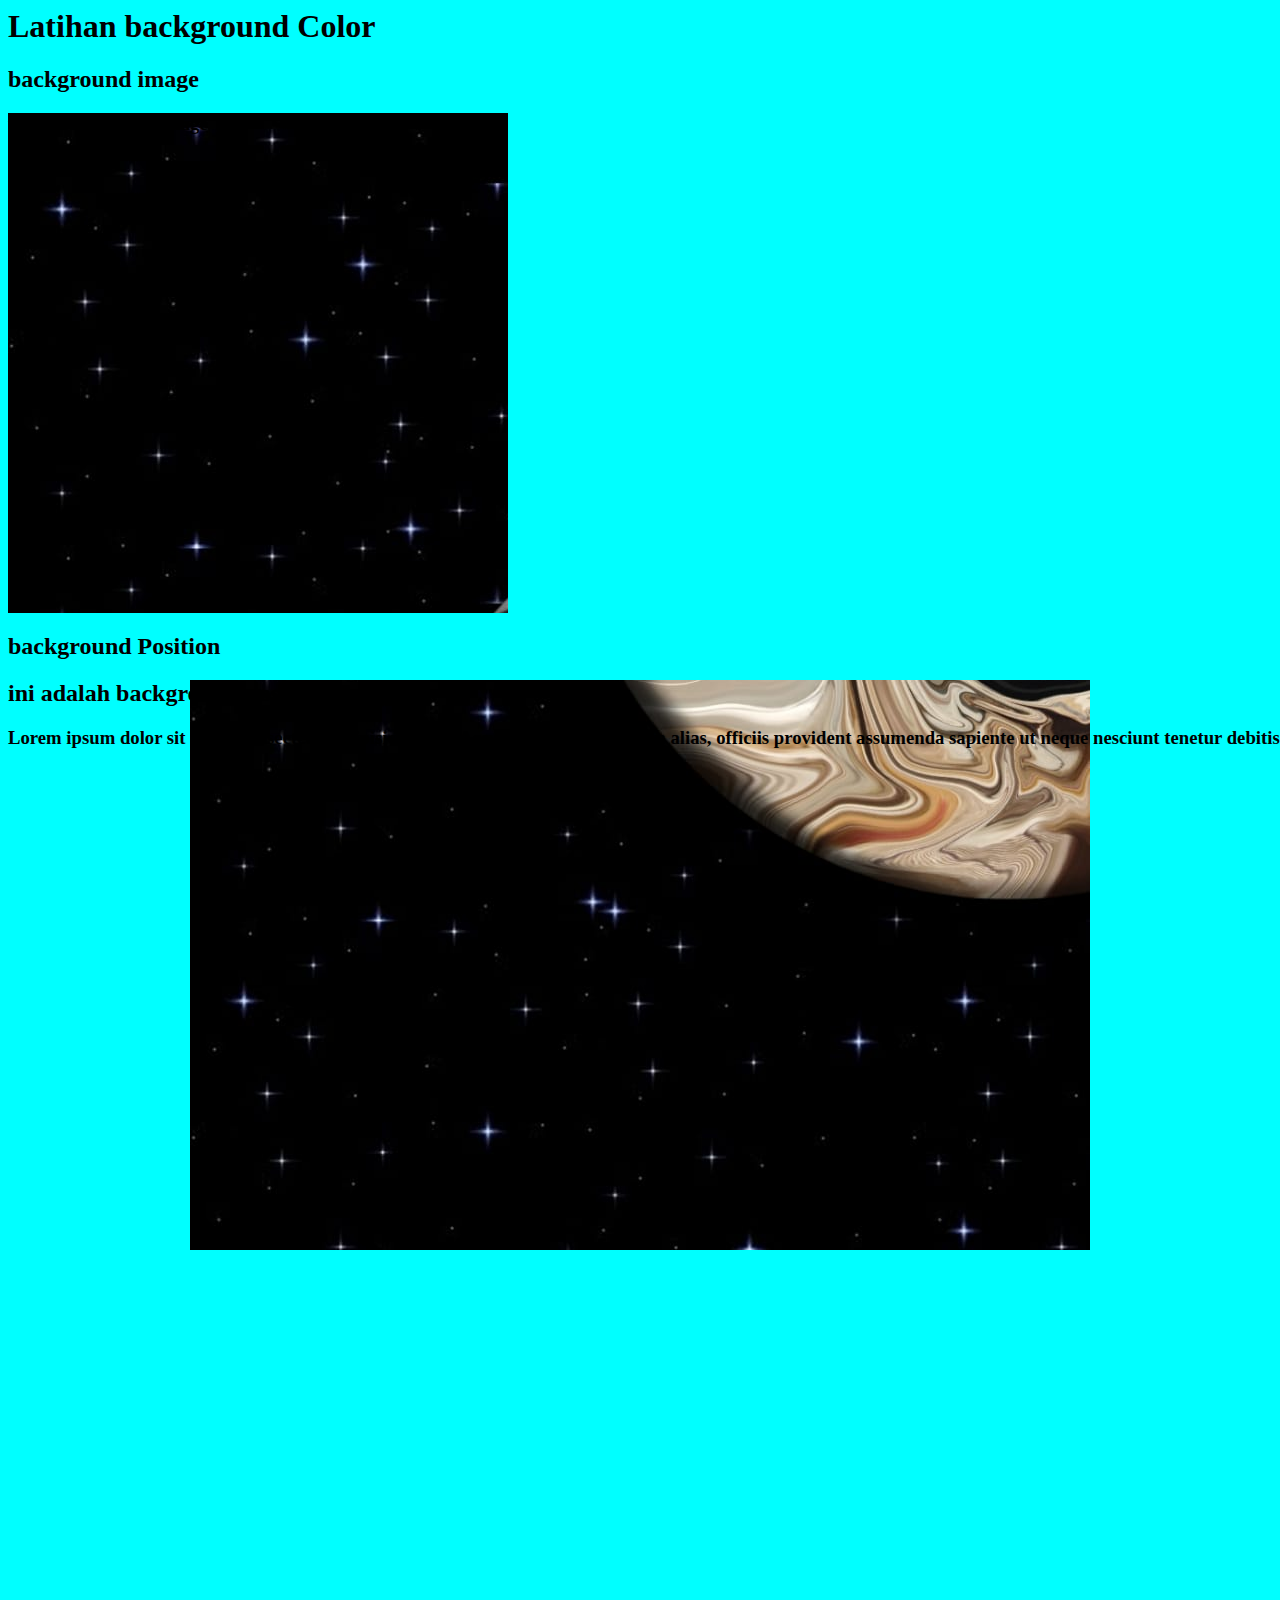
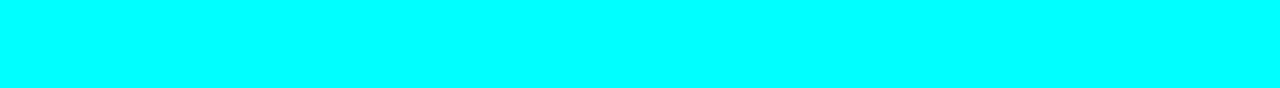
<file: background-style/index.html>
<html>
    <head>
        <title>background styling</title>
        <link rel="stylesheet" href="style.css">
    </head>
    <body>
        <h1>Latihan background Color</h1>
        <h2>background image</h2>
        <div class="back-img">
            <h3>this is background image</h3>
        </div>
        <h2>background Position</h2>
        <div class="posisi">
            <h2>ini adalah background position</h2>
            <h3>Lorem ipsum dolor sit amet, consectetur adipisicing elit. Accusamus et, voluptas in alias, officiis provident assumenda sapiente ut neque nesciunt tenetur debitis! Incidunt modi nihil maxime odio illo exercitationem tempore.</h3>
        </div>
    </body>
</html>
</file>
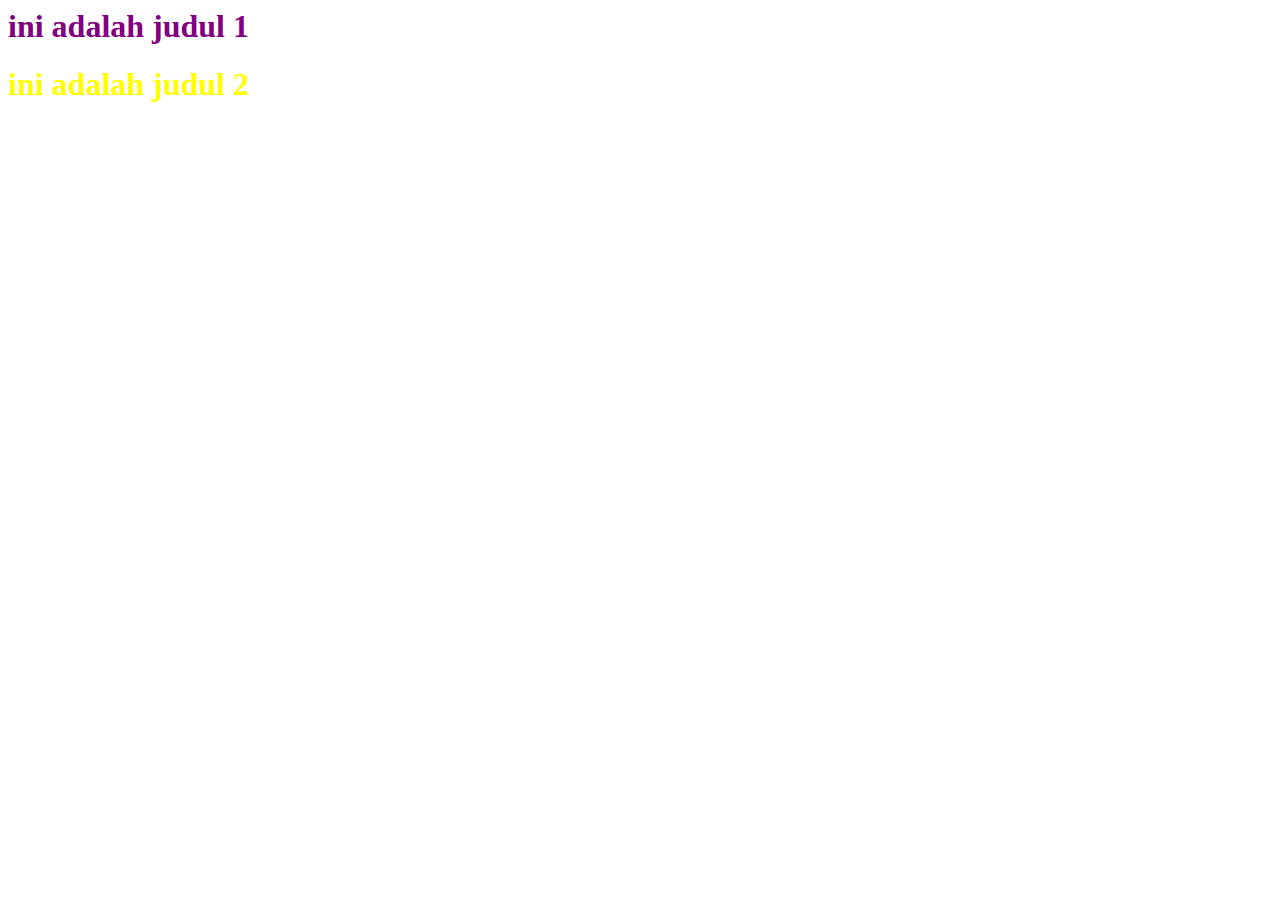
<file: selector/index.html>
<html>
    <head>
        <title>Selector</title>
        <link rel="stylesheet" href="style.css">
    </head>
    <body>
        <div class="wrap">
            <div class="content1">
                <div class="heading">
                    <h1>ini adalah judul 1</h1>
                </div>

            </div>
            <div class="content2">
                <div class="heading">
                    <h1>ini adalah judul 2</h1>
                </div>
            </div>

        </div>
    </body>
</html>
</file>
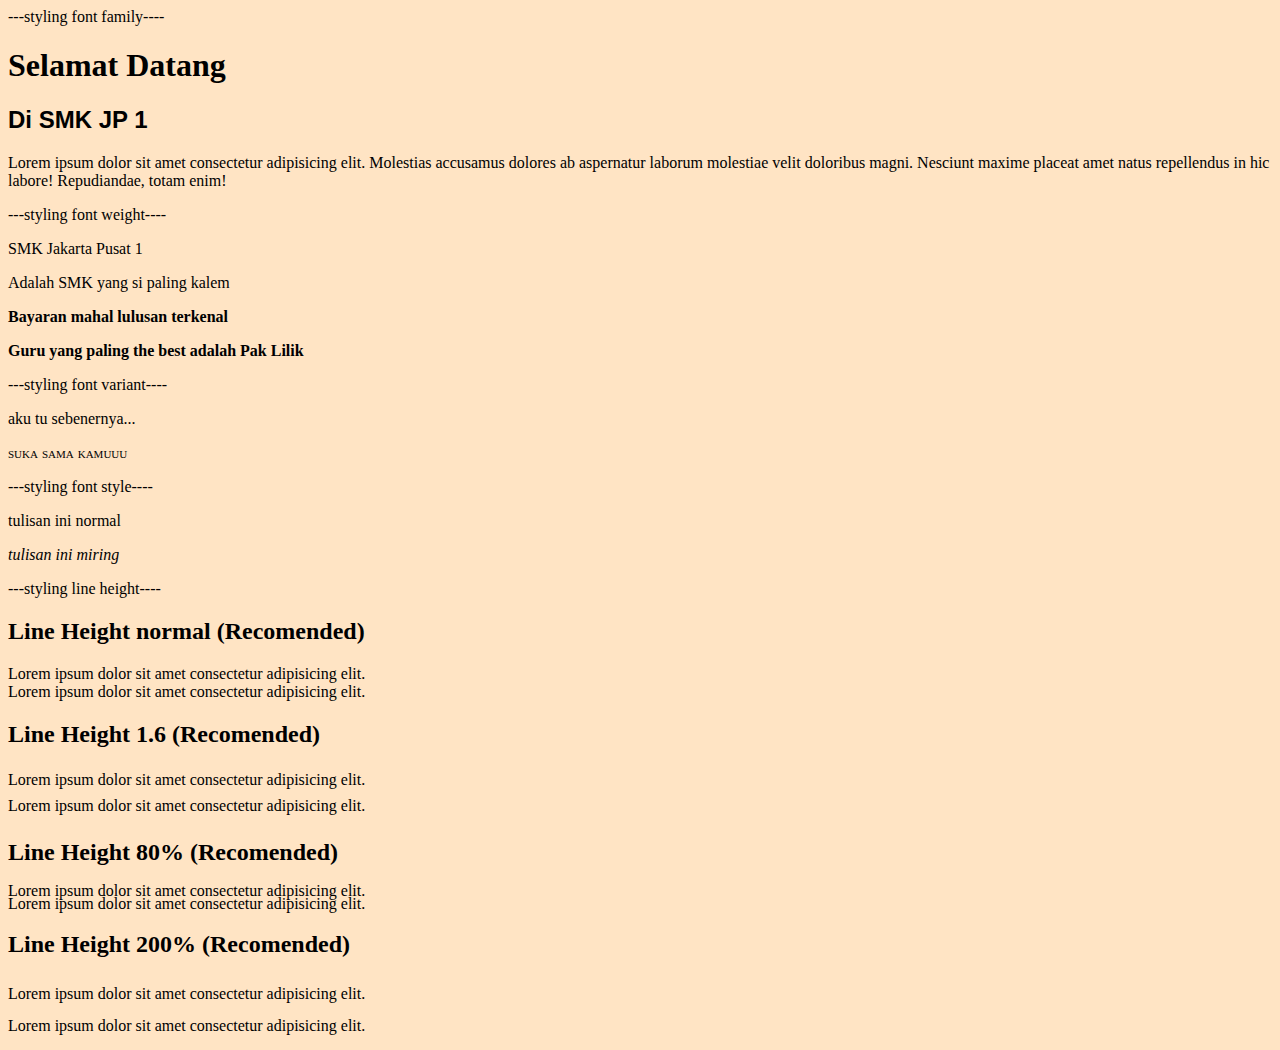
<file: Styling/index.html>
<html>
    <head>
        <title>Latihan Styling Font</title>
        <!-- link to css -->
        <link rel="stylesheet" href="style.css">
    </head>
    <body>
        <!-- Latihan Membuat Font Family -->
        <p>---styling font family----</p>
        <h1 class="judul">Selamat Datang</h1>
        <h2 class="sub-judul">Di SMK JP 1</h2>
        <p class="konten">Lorem ipsum dolor sit amet consectetur adipisicing elit. Molestias accusamus dolores ab aspernatur laborum molestiae velit doloribus magni. Nesciunt maxime placeat amet natus repellendus in hic labore! Repudiandae, totam enim!</p>

        <!-- latihan membuat font weight -->
        <p>---styling font weight----</p>
        <p id="p1">SMK Jakarta Pusat 1</p>
        <p id="p2">Adalah SMK yang si paling kalem</p>
        <p id="p3">Bayaran mahal lulusan terkenal</p>
        <p id="p4">Guru yang paling the best adalah Pak Lilik</p>

        <!-- latihan membuat font variant -->
        <p>---styling font variant----</p>
        <p class="v1">aku tu sebenernya...</p>
        <p class="v2">suka sama kamuuu</p>

        <!-- latihan membuat font style -->
        <p>---styling font style----</p>
        <p class="f1">tulisan ini normal</p>
        <p class="f2">tulisan ini miring</p>

        <!-- latihan membuat line height -->
        <p>---styling line height----</p>
        <h2>Line Height normal (Recomended)</h2>
        <div class="lorem-1">
            Lorem ipsum dolor sit amet consectetur adipisicing elit.
            <br>
            Lorem ipsum dolor sit amet consectetur adipisicing elit.
        </div>
        
        <h2>Line Height 1.6 (Recomended)</h2>
        <div class="lorem-2">
            Lorem ipsum dolor sit amet consectetur adipisicing elit.
            <br>
            Lorem ipsum dolor sit amet consectetur adipisicing elit.
        </div>

        <h2>Line Height 80% (Recomended)</h2>
        <div class="lorem-3">
            Lorem ipsum dolor sit amet consectetur adipisicing elit.
            <br>
            Lorem ipsum dolor sit amet consectetur adipisicing elit.
        </div>

        <h2>Line Height 200% (Recomended)</h2>
        <div class="lorem-4">
            Lorem ipsum dolor sit amet consectetur adipisicing elit.
            <br>
            Lorem ipsum dolor sit amet consectetur adipisicing elit.
        </div>

    </body>
</html>
</file>
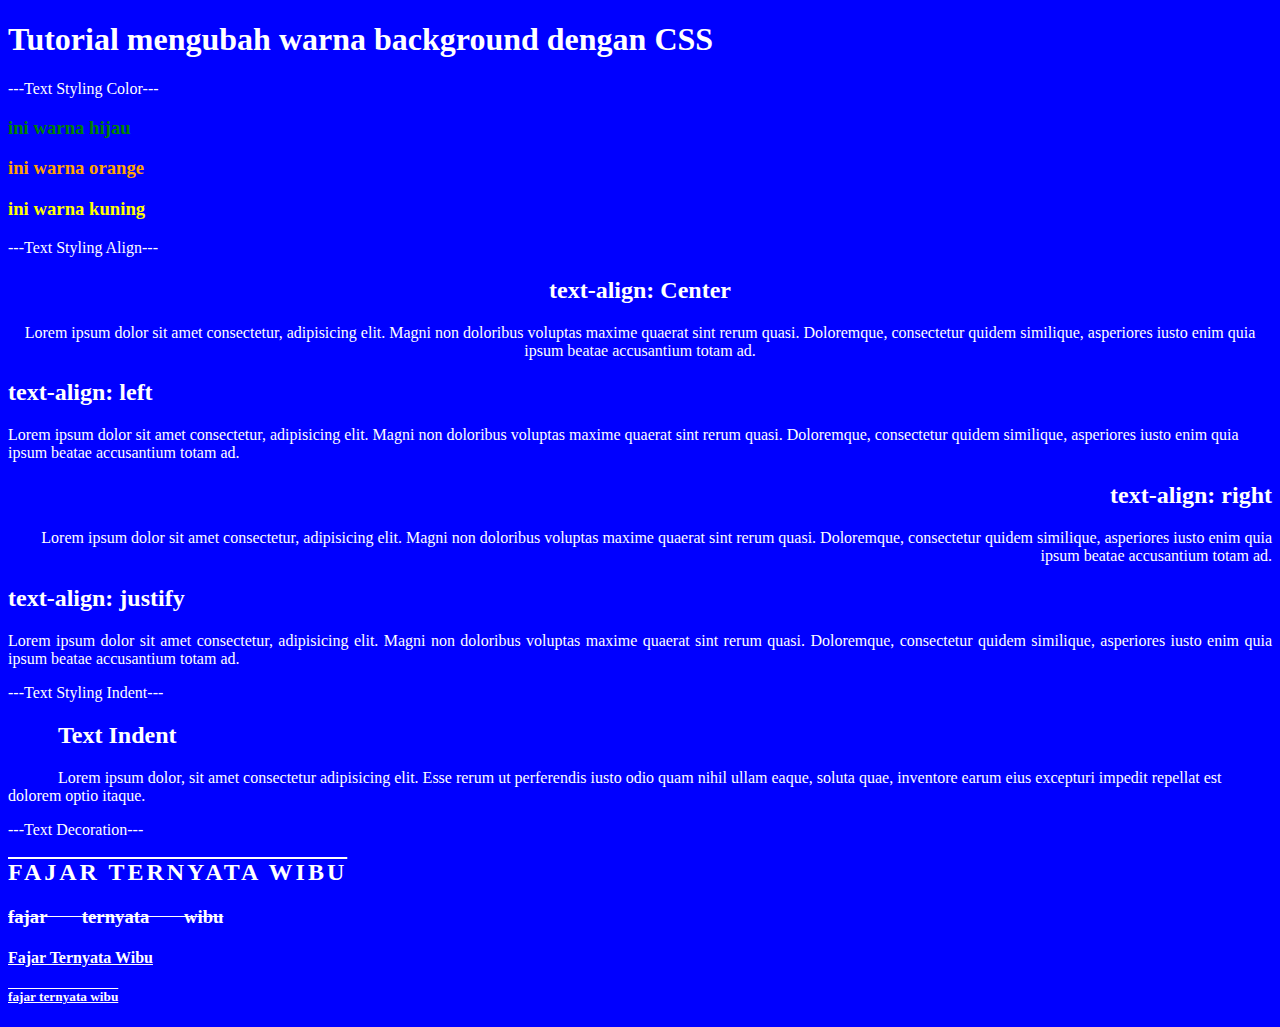
<file: Text Styling/index.html>
<!DOCTYPE html>
<html>
<head>
	<title>Merubah warna background dengan CSS</title>
	<link rel="stylesheet" type="text/css" href="style.css">
</head>
<body>
	
	<h1>Tutorial mengubah warna background dengan CSS</h1>
 
    <html>
    
    <body>
        
        <!-- Text Styling Color -->
        <p>---Text Styling Color---</p>
        <h3 class="p1">ini warna hijau</h3>
        <h3 class="p2">ini warna orange</h3>
        <h3 class="p3">ini warna kuning</h3>

        <!-- Text Styling Align -->
        <p>---Text Styling Align---</p>
        <div class="a">
            <h2>text-align: Center</h2>
            <p>Lorem ipsum dolor sit amet consectetur, adipisicing elit. Magni non doloribus voluptas maxime quaerat sint rerum quasi. Doloremque, consectetur quidem similique, asperiores iusto enim quia ipsum beatae accusantium totam ad.</p>
        </div>
        <div class="b">
            <h2>text-align: left</h2>
            <p>Lorem ipsum dolor sit amet consectetur, adipisicing elit. Magni non doloribus voluptas maxime quaerat sint rerum quasi. Doloremque, consectetur quidem similique, asperiores iusto enim quia ipsum beatae accusantium totam ad.</p>
        </div>
        <div class="c">
            <h2>text-align: right</h2>
            <p>Lorem ipsum dolor sit amet consectetur, adipisicing elit. Magni non doloribus voluptas maxime quaerat sint rerum quasi. Doloremque, consectetur quidem similique, asperiores iusto enim quia ipsum beatae accusantium totam ad.</p>
        </div>
        <div class="d">
            <h2>text-align: justify</h2>
            <p>Lorem ipsum dolor sit amet consectetur, adipisicing elit. Magni non doloribus voluptas maxime quaerat sint rerum quasi. Doloremque, consectetur quidem similique, asperiores iusto enim quia ipsum beatae accusantium totam ad.</p>
        </div>

        <!-- Text Styling Text-Indent -->
        <p>---Text Styling Indent---</p>
        <div class="indent-text">
            <h2>Text Indent</h2>
            <p>Lorem ipsum dolor, sit amet consectetur adipisicing elit. Esse rerum ut perferendis iusto odio quam nihil ullam eaque, soluta quae, inventore earum eius excepturi impedit repellat est dolorem optio itaque.</p>
        </div>

        <!-- decoration, transform, letter and word spacing -->
        <p>---Text Decoration---</p>
        <div class="decor">
            <h2>fajar ternyata wibu</h2>
            <h3>fajar ternyata wibu</h2>
            <h4>fajar ternyata wibu</h2>
            <h5>fajar ternyata wibu</h2>
        </div>
        
    </body>
</html>

</body>
</html>
</file>
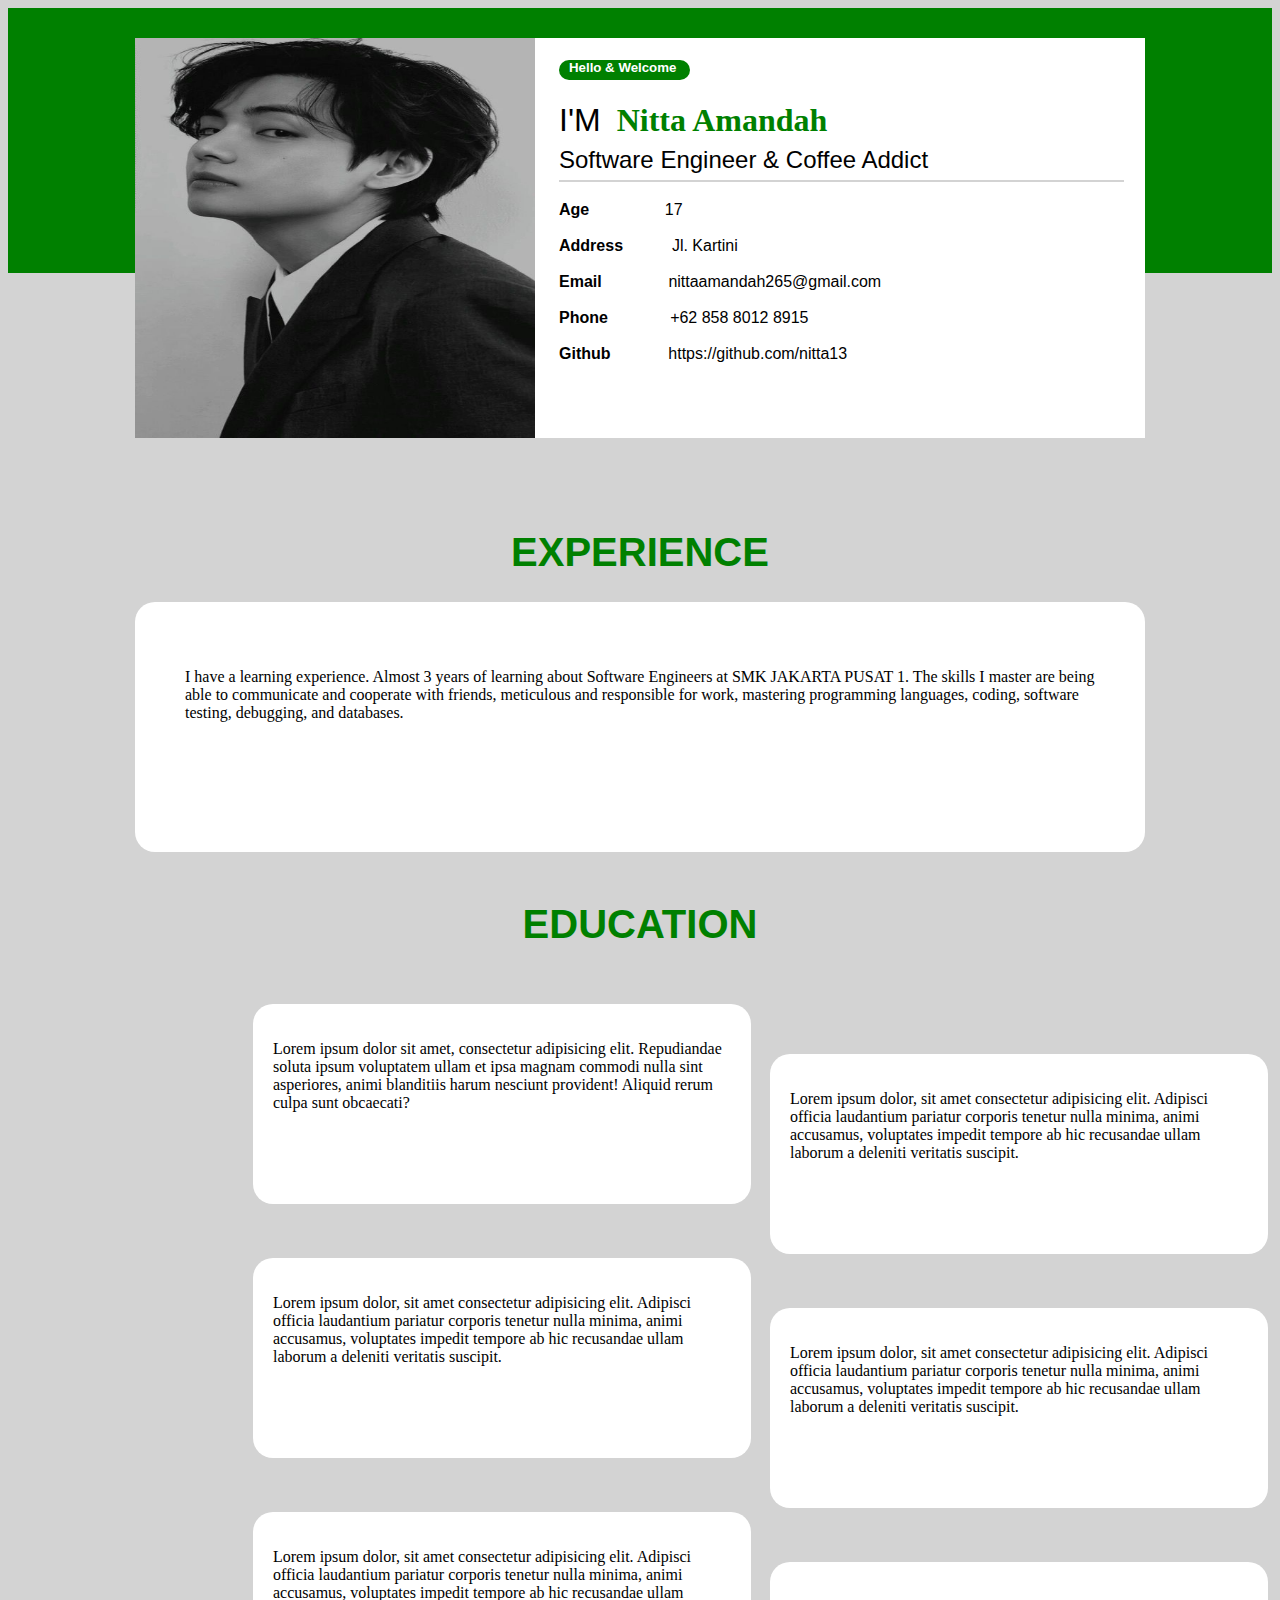
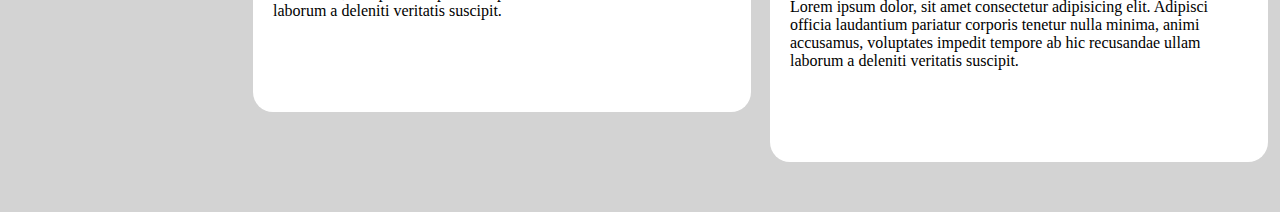
<file: tugas 9 november/index.html>
<html>
    <head>
        <title>Biodata Siswa</title>
        <link rel="stylesheet" href="style.css">
    </head>
    <body>
        <div class="header">
            
            <div class="h1">
                <div class="box-1">
                <img src="../kth.jpg" style="width:400px;height:400px;">
                    <div class="box-2">
                        <div class="box-3"><h5>Hello & Welcome</h5></div>                        
                        <h1>
                            <font color="black"><span>I'M</span></font>
                            <font color="green">&nbsp;Nitta Amandah</font>
                        </h1>
                        <h2>
                            Software Engineer & Coffee Addict
                        </h2>
                        <h3>
                            <!-- garis biodata -->
                        </h3>
                        <p>
                            <b>
                            Age &nbsp;&nbsp;&nbsp;&nbsp;&nbsp;&nbsp;&nbsp;&nbsp;&nbsp;&nbsp;&nbsp;&nbsp;&nbsp;&nbsp;&nbsp;&nbsp;<span>17</span>
                            <br><br>
                            Address &nbsp;&nbsp;&nbsp;&nbsp;&nbsp;&nbsp;&nbsp;&nbsp;&nbsp;&nbsp;<span>Jl. Kartini</span>
                            <br><br>
                            Email &nbsp;&nbsp;&nbsp;&nbsp;&nbsp;&nbsp;&nbsp;&nbsp;&nbsp;&nbsp;&nbsp;&nbsp;&nbsp;&nbsp;<span>nittaamandah265@gmail.com</span>
                            <br><br>
                            Phone &nbsp;&nbsp;&nbsp;&nbsp;&nbsp;&nbsp;&nbsp;&nbsp;&nbsp;&nbsp;&nbsp;&nbsp;&nbsp;<span>+62 858 8012 8915</span>
                            <br><br>
                            Github &nbsp;&nbsp;&nbsp;&nbsp;&nbsp;&nbsp;&nbsp;&nbsp;&nbsp;&nbsp;&nbsp;&nbsp;<span>https://github.com/nitta13</span>
                            </b>
                        </p>
                        </div>
                    </div>
                </div>
            </div>

            <div class="experience">
                <h1>EXPERIENCE</h1>
            </div>

            <div class="header2">
                    <p>
                        I have a learning experience.
                        
                        Almost 3 years of learning about Software Engineers at SMK JAKARTA PUSAT 1. The skills I master are being able to communicate and cooperate with friends, meticulous and responsible for work, mastering programming languages, coding, software testing, debugging, and databases.
                    </p>
            </div>
            <div class="education">
                <h1>EDUCATION</h1>
            </div>
            <div class="header3">
                    <div class="box-4">
                        <p>
                            Lorem ipsum dolor sit amet, consectetur adipisicing elit. Repudiandae soluta ipsum voluptatem ullam et ipsa magnam commodi nulla sint asperiores, animi blanditiis harum nesciunt provident! Aliquid rerum culpa sunt obcaecati?
                        </p>
                    </div>
                    <div class="box-5">
                        <p>
                            Lorem ipsum dolor, sit amet consectetur adipisicing elit. Adipisci officia laudantium pariatur corporis tenetur nulla minima, animi accusamus, voluptates impedit tempore ab hic recusandae ullam laborum a deleniti veritatis suscipit.
                        </p>
                    </div>
                    <div class="box-6">
                        <p>
                            Lorem ipsum dolor, sit amet consectetur adipisicing elit. Adipisci officia laudantium pariatur corporis tenetur nulla minima, animi accusamus, voluptates impedit tempore ab hic recusandae ullam laborum a deleniti veritatis suscipit.
                        </p>
                    </div>
                    <div class="box-7">
                        <p>
                            Lorem ipsum dolor, sit amet consectetur adipisicing elit. Adipisci officia laudantium pariatur corporis tenetur nulla minima, animi accusamus, voluptates impedit tempore ab hic recusandae ullam laborum a deleniti veritatis suscipit.
                        </p>
                    </div>
                    <div class="box-8">
                        <p>
                            Lorem ipsum dolor, sit amet consectetur adipisicing elit. Adipisci officia laudantium pariatur corporis tenetur nulla minima, animi accusamus, voluptates impedit tempore ab hic recusandae ullam laborum a deleniti veritatis suscipit.
                        </p>
                    </div>
                    <div class="box-9">
                        <p>
                            Lorem ipsum dolor, sit amet consectetur adipisicing elit. Adipisci officia laudantium pariatur corporis tenetur nulla minima, animi accusamus, voluptates impedit tempore ab hic recusandae ullam laborum a deleniti veritatis suscipit.
                        </p>
                    </div>
            </div>
    </body>
</html>
</file>
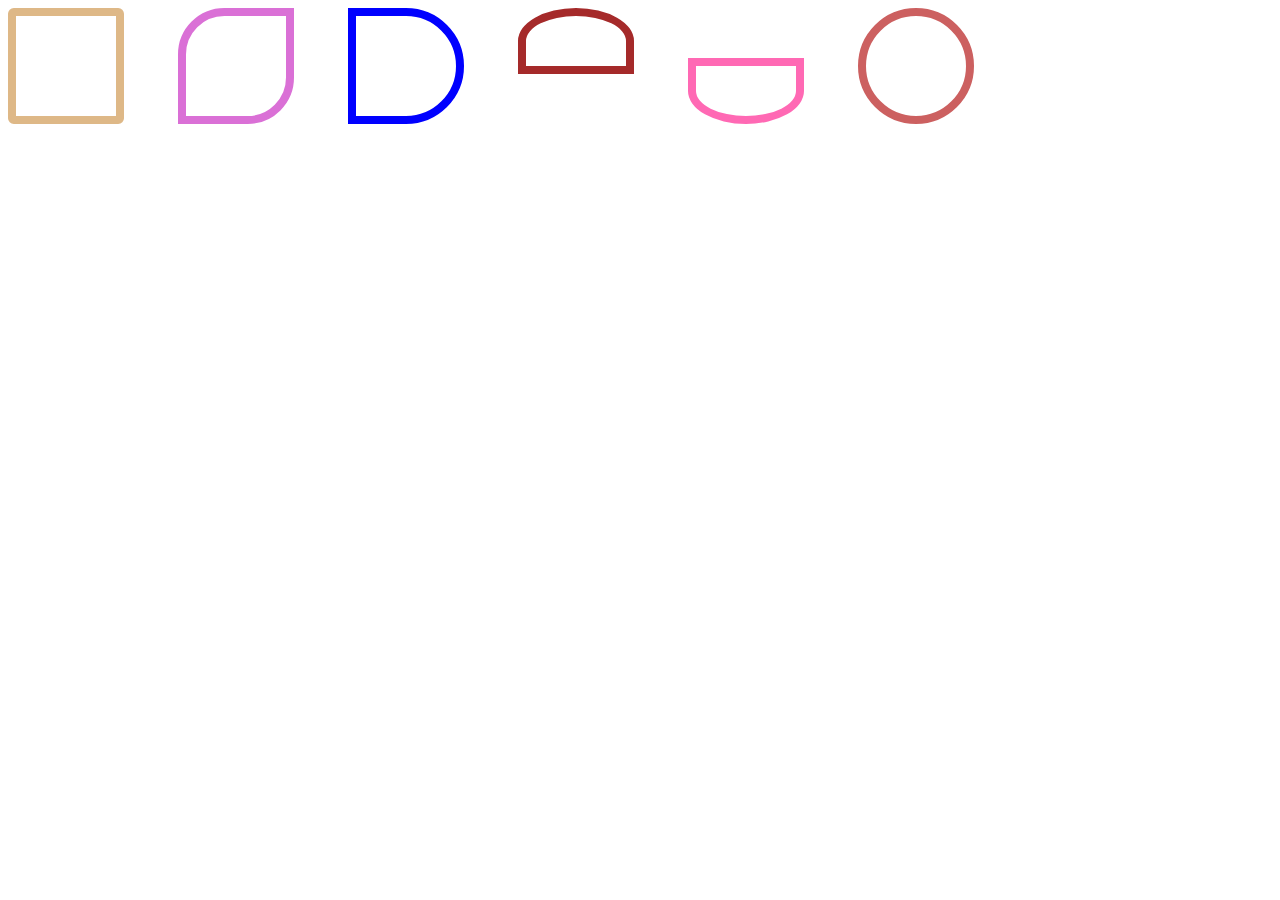
<file: tugas15nop/index.html>
<html>
    <head>
        <title>Latihan border</title>
        <link rel="stylesheet" href="style.css">
    </head>
    <body>
        
            <div class="box1"></div>
            <div class="box2"></div>
            <div class="box3"></div>
            <div class="box4"></div>
            <div class="box5"></div>
            <div class="box6"></div>
        
    </body>
</html>
</file>
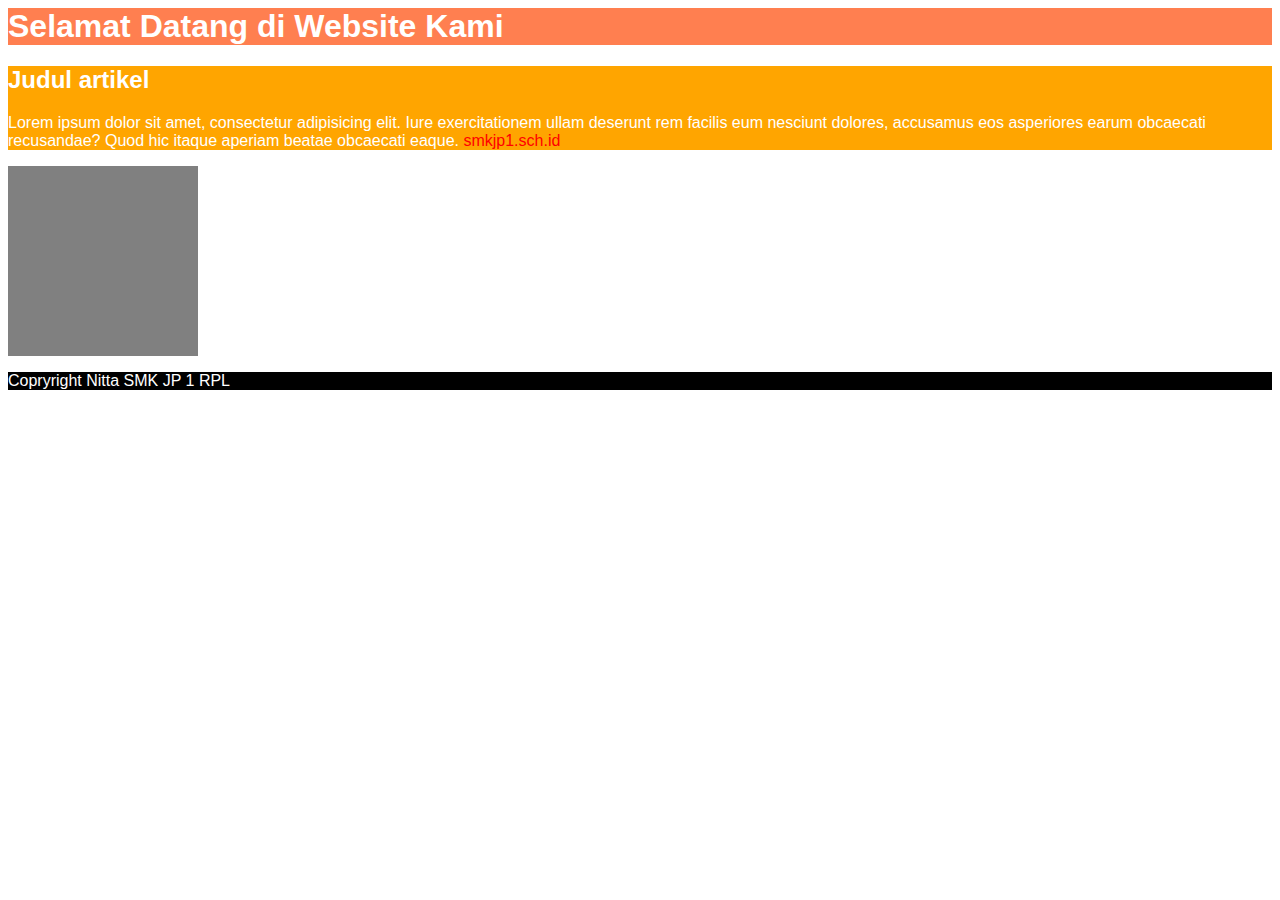
<file: display/css1/index.html>
<html>
    <head>
        <title>Belajar Display CSS</title>
        <link rel="stylesheet" href="style.css">
    </head>
    <body>
        <div class="header">
            <h1>Selamat Datang di Website Kami</h1>
        </div>
            
        <div class="main">
        <h2>Judul artikel</h2>
         <p>
            Lorem ipsum dolor sit amet, consectetur adipisicing elit. Iure exercitationem ullam deserunt rem facilis eum nesciunt dolores, accusamus eos asperiores earum obcaecati recusandae? Quod hic itaque aperiam beatae obcaecati eaque.
            <span>smkjp1.sch.id</span>
        </p>
        </div>

        <div class="post-1">
            <!-- postingan biasa -->
        </div>

        <div class="footer">
        <p class="copryright">Copryright Nitta SMK JP 1 RPL</p>
        </div>

    </body>

</html>
</file>
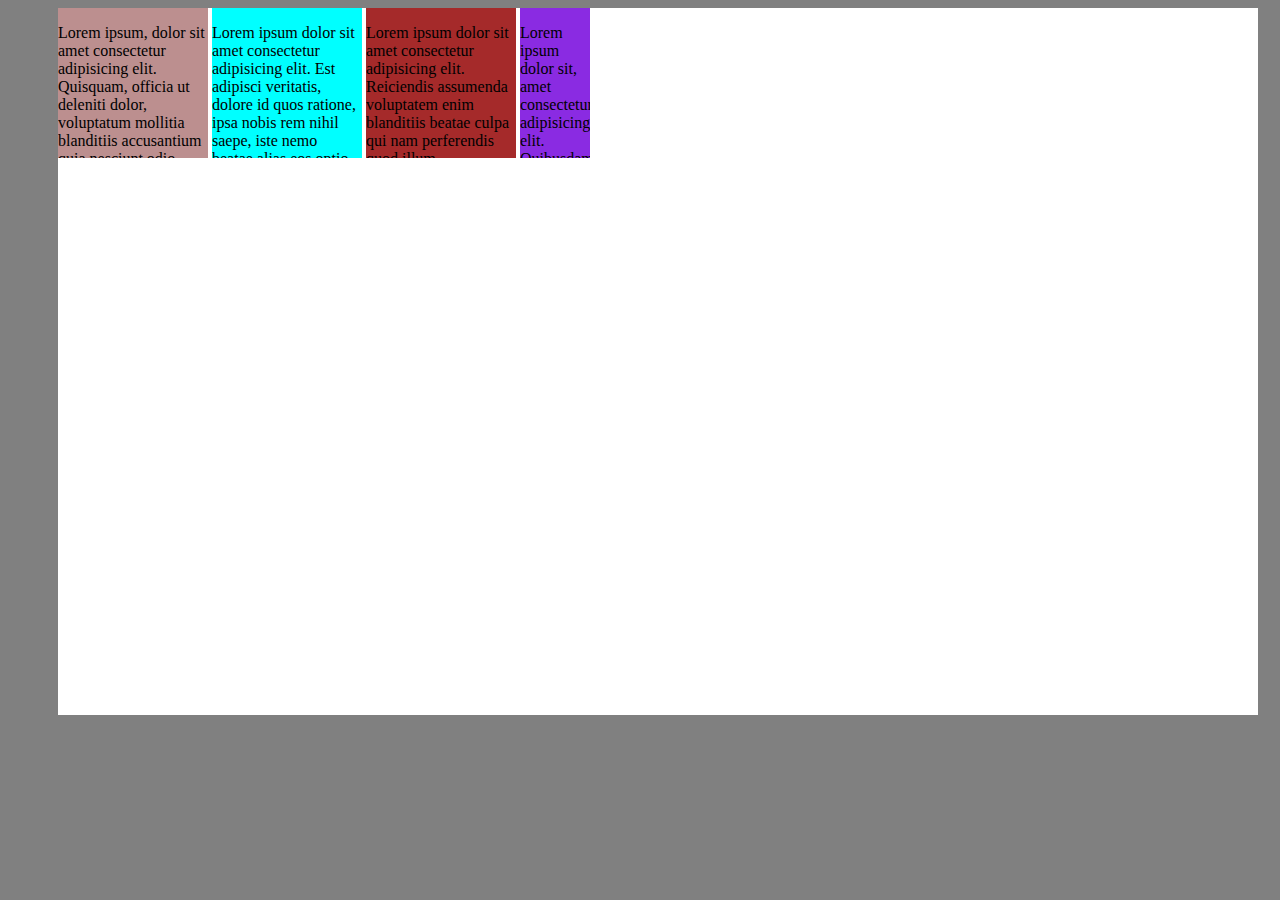
<file: display/css3/index.html>
<html>
    <head>
        <title>Dimensi dan Overflow</title>
        <link rel="stylesheet" href="style.css">
    </head>
    <body>
        <div class="wrapper">
        <div class="box-1">
            <p>
                Lorem ipsum, dolor sit amet consectetur adipisicing elit. Quisquam, officia ut deleniti dolor, voluptatum mollitia blanditiis accusantium quia nesciunt odio perferendis ducimus eveniet at! Dolores incidunt voluptate consequatur quod vel.
            </p>
        </div>
        <div class="box-2">
            <p>Lorem ipsum dolor sit amet consectetur adipisicing elit. Est adipisci veritatis, dolore id quos ratione, ipsa nobis rem nihil saepe, iste nemo beatae alias eos optio perferendis expedita nostrum. Velit!</p>
        </div>
        <div class="box-3">
            <p>Lorem ipsum dolor sit amet consectetur adipisicing elit. Reiciendis assumenda voluptatem enim blanditiis beatae culpa qui nam perferendis quod illum consequuntur tempora, suscipit eligendi eaque eos temporibus, modi sed? Cum?</p>
        </div>
        <div class="box-4">
            <p>
                Lorem ipsum dolor sit, amet consectetur adipisicing elit. Quibusdam quaerat ea, explicabo nisi ratione quasi officiis veniam dignissimos quos, aspernatur voluptate beatae sapiente delectus laboriosam ipsam tempore velit? Aut, qui.
            </p>
        </div>
        </div>
    </body>
</html>
</file>
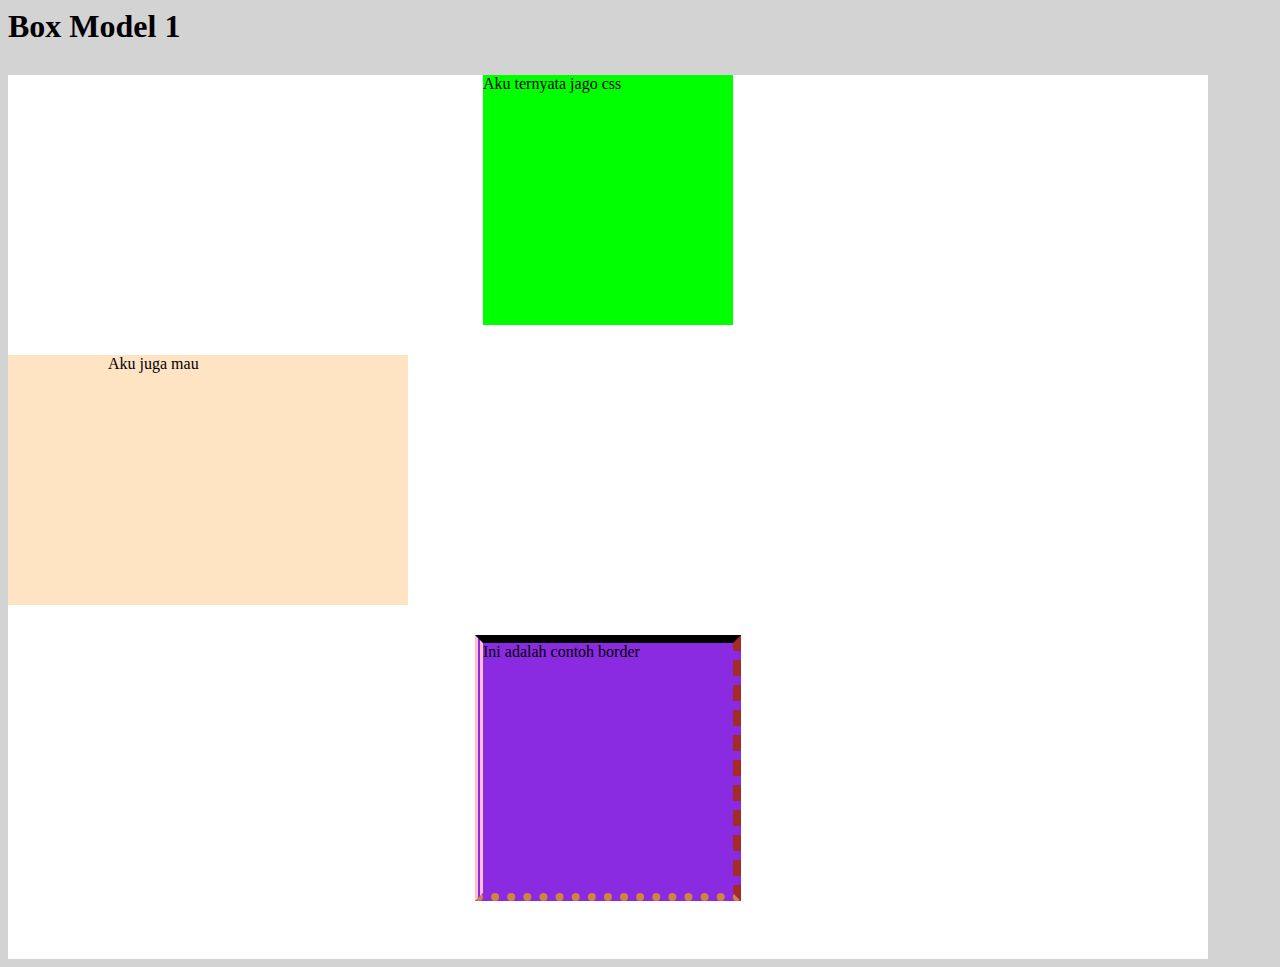
<file: display/css4/index.html>
<html>
    <head>
        <title>Box Model</title>
        <link rel="stylesheet" href="style.css">
    </head>
    <body>
        <h1>Box Model 1</h1>
        <div class="wrapper">
            <div class="box-1">
                Aku ternyata jago css
            </div>
            <div class="box-2">
                Aku juga mau
            </div>
            <div class="box-3">
                Ini adalah contoh border
            </div>
        </div>
    </body>
</html>
</file>
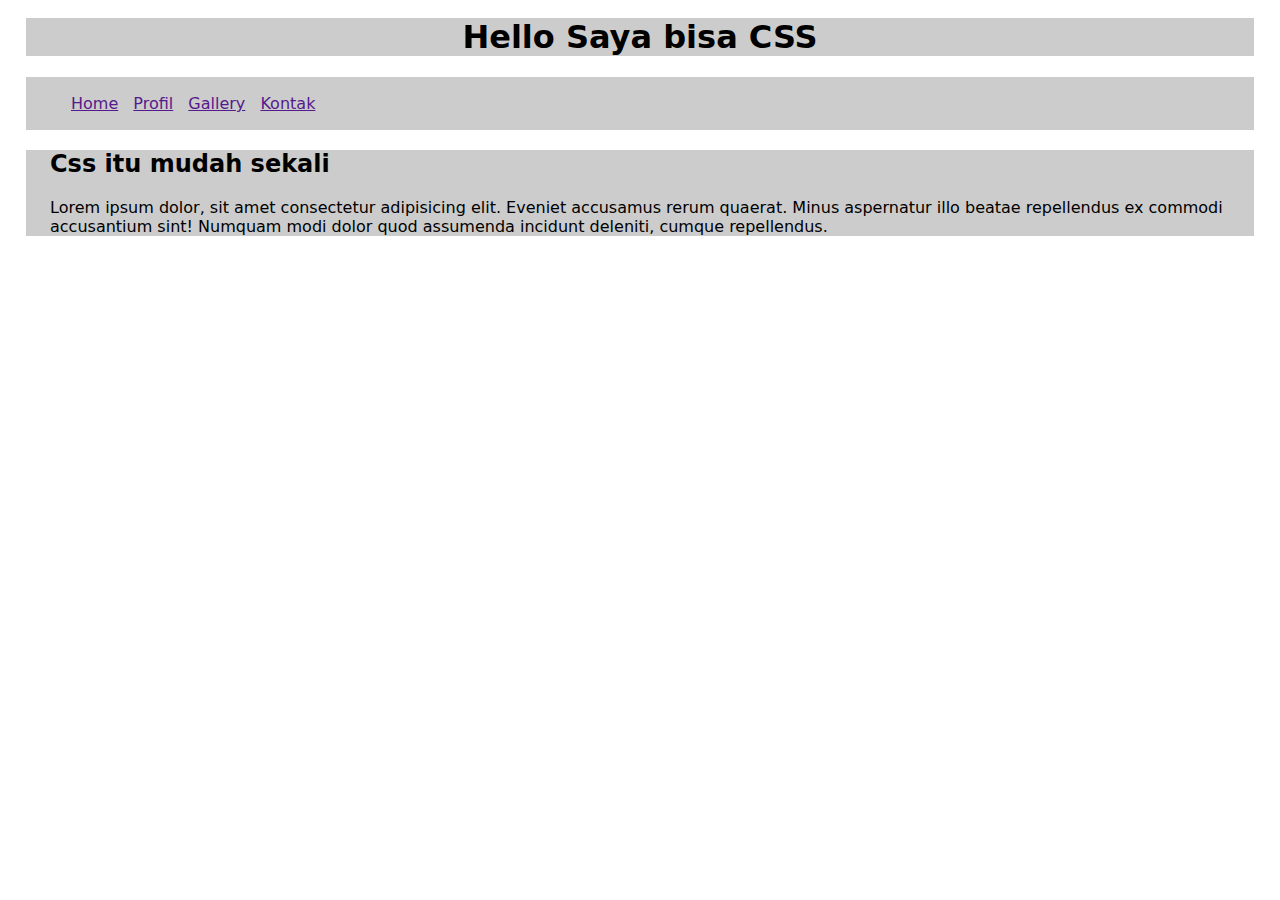
<file: display/css2/latihan/index.html>
<html>
    <head>
        <title>Latihan Merubah Display</title>
        <link rel="stylesheet" href="style.css">
    </head>
    <body>
        <div class= "wrap">

            <div class="header">
                <h1>Hello Saya bisa CSS</h1>
            </div>
            
            <div class="navbar">
                <ul>
                    <li><a href="">Home</a></li>
                    <li><a href="">Profil</a></li>
                    <li><a href="">Gallery</a></li>
                    <li><a href="">Kontak</a></li>
                </ul>
            </div>
            
            <div class="konten">
                <h2>Css itu mudah sekali</h2>
                <p>Lorem ipsum dolor, sit amet consectetur adipisicing elit. Eveniet accusamus rerum quaerat. Minus aspernatur illo beatae repellendus ex commodi accusantium sint! Numquam modi dolor quod assumenda incidunt deleniti, cumque repellendus.</p>
            </div>
        </div>
        
        </body>
</html>
</file>
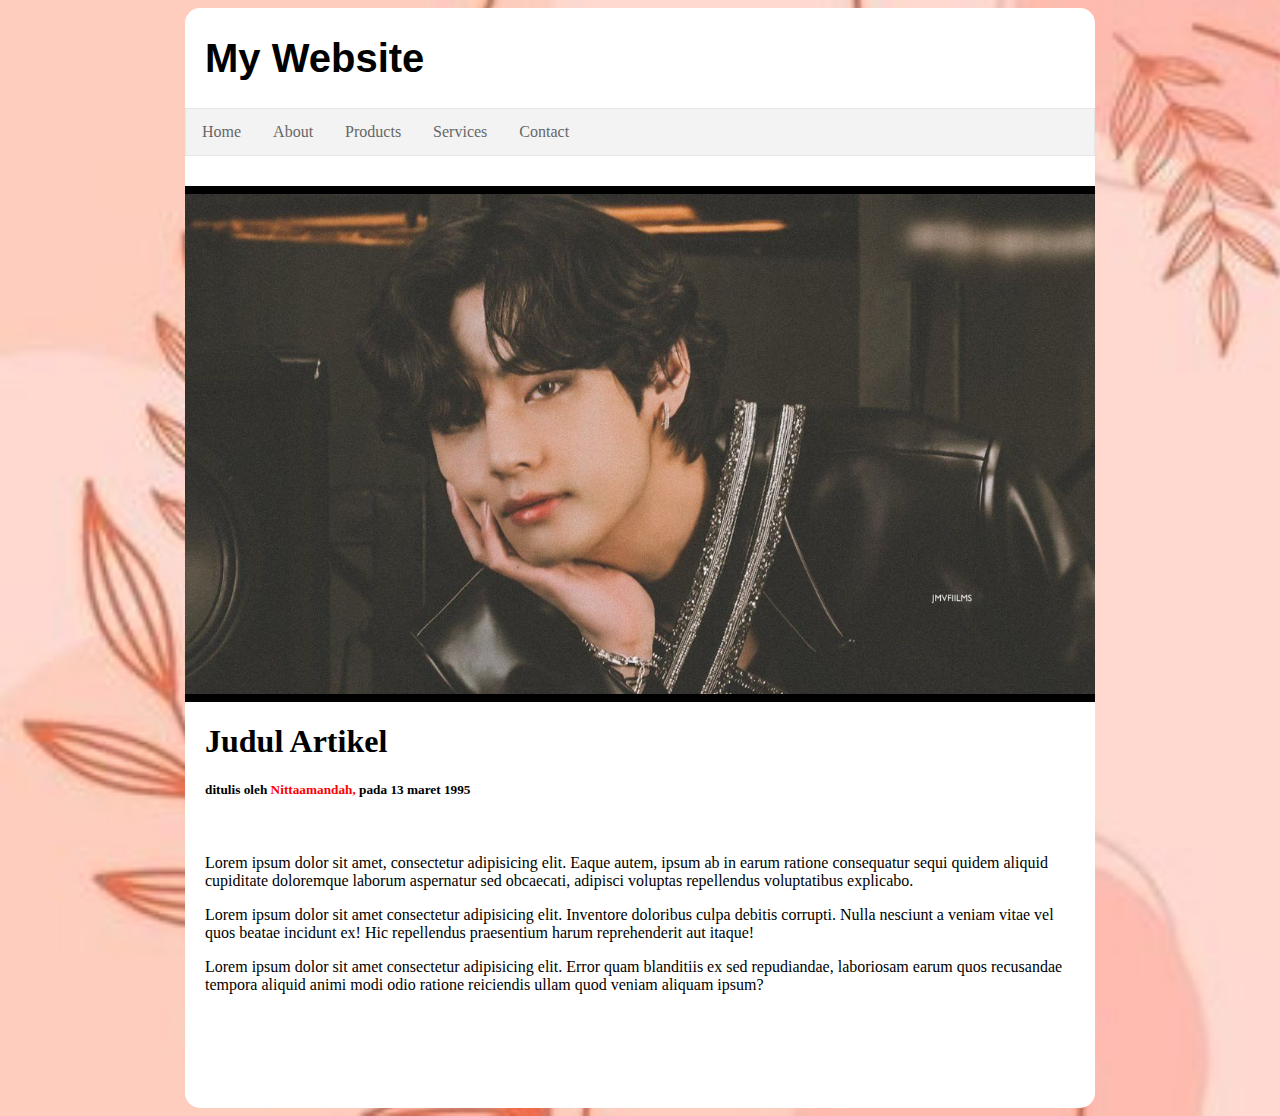
<file: display/css5/tugas16nop/index.html>
<html>
    <head>
        <title> Website </title>
        <link rel="stylesheet" href="style.css">
    </head>
    <body>
        <div class="wrapper">
            <div class="judul">
                <h1> My Website</h1>
            </div>
            <div class="navbar">
                <ul>
                    <li><a href="#home">Home</a></li>
                    <li><a href="#about">About</a></li>
                    <li><a href="#products">Products</a></li>
                    <li><a href="#services">Services</a></li>
                    <li><a href="#contact">Contact</a></li>
                </ul>
            </div>
            <div class="gambar"></div>
            <div class="artikel">
                <h1>Judul Artikel</h1>
                <h5>ditulis oleh <span>Nittaamandah,</span> pada 13 maret 1995</h5>
            </div> <br>
            <div class="isi">
                <p>Lorem ipsum dolor sit amet, consectetur adipisicing elit. Eaque autem, ipsum ab in earum ratione consequatur sequi quidem aliquid cupiditate doloremque laborum aspernatur sed obcaecati, adipisci voluptas repellendus voluptatibus explicabo.</p>
                <p>Lorem ipsum dolor sit amet consectetur adipisicing elit. Inventore doloribus culpa debitis corrupti. Nulla nesciunt a veniam vitae vel quos beatae incidunt ex! Hic repellendus praesentium harum reprehenderit aut itaque!</p>
                <p>Lorem ipsum dolor sit amet consectetur adipisicing elit. Error quam blanditiis ex sed repudiandae, laboriosam earum quos recusandae tempora aliquid animi modi odio ratione reiciendis ullam quod veniam aliquam ipsum?</p>
            </div>
        </div>
    </body>
</html>
</file>
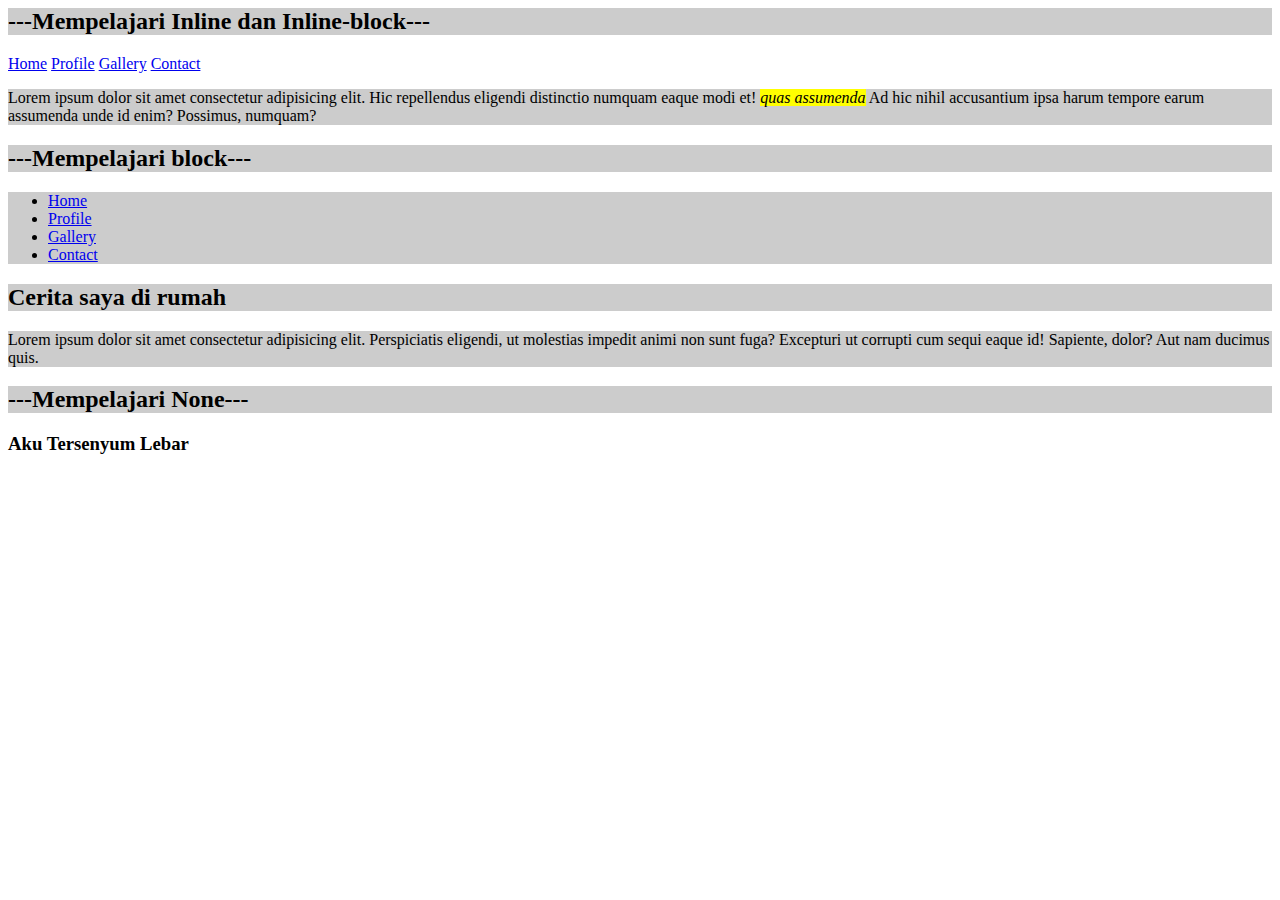
<file: display/css2/index1.html>
<html>
    <head>
        <title>Display 1</title>
        <link rel="stylesheet" href="style.css">
    </head>
    <body>
        <h2>---Mempelajari Inline dan Inline-block---</h2>
        <a href="#">Home</a>
        <a href="#">Profile</a>
        <a href="#">Gallery</a>
        <a href="#">Contact</a>

        <p>Lorem ipsum dolor sit amet consectetur adipisicing elit. Hic repellendus eligendi distinctio numquam eaque modi et! <em> quas assumenda</em> Ad hic nihil accusantium ipsa harum tempore earum assumenda unde id enim? Possimus, numquam?</p>

        <h2>---Mempelajari block---</h2>
        <ul>
            <li><a href="#">Home</a></li>
            <li><a href="#">Profile</a></li>
            <li><a href="#">Gallery</a></li>
            <li><a href="#">Contact</a></li>
        </ul>

        <h2>Cerita saya di rumah</h2>
        <p>Lorem ipsum dolor sit amet consectetur adipisicing elit. Perspiciatis eligendi, ut molestias impedit animi non sunt fuga? Excepturi ut corrupti cum sequi eaque id! Sapiente, dolor? Aut nam ducimus quis.
        </p>

        <h2>---Mempelajari None---</h2>
        <div class="hati">kamu</div>
        <h3>Aku Tersenyum Lebar</h3>
        
    </body>
</html>
</file>
<file: background-style/style.css>
body{
    background-color: aqua;
}

.back-img{
    background-image: url(../poto.jpeg);
    width: 500px;
    height: 500px;
}

.posisi{
    background-image: url(../potooi.jpeg);
    width: 2000px;
    height: 1000px;
    background-position: center;
    background-repeat: no-repeat;
    background-attachment: fixed;
}
</file>
<file: selector/style.css>
.wrap .content1 .heading h1{
    color: purple;
}
.wrap .content2 .heading h1{
    color: yellow;
}
</file>
<file: Styling/style.css>
body{
    background-color: bisque;
}
/* Membuat Class Selector */
.judul{
    font-family: 'Times New Roman', Times, serif;

}

.sub-judul{
    font-family: Arial, Helvetica, sans-serif;

}

.konten{
    font-family: 'Lucida Sans', 'Lucida Sans Regular', 'Lucida Grande', 'Lucida Sans Unicode', Geneva, Verdana, sans-serif';

}

/* Membuat Font weight */
/*selector id */
#p1{
    /* font weightnya normal */
    font-weight: normal;
}
#p2{
    /* font weightnya lighter */
    font-weight: lighter;
}
#p3{
    /* font weightnya bold */
    font-weight: bold;
}
#p4{
    /* font weightnya custom 100 s.d 900 */
    font-weight: 900;
}

/* Membuat font variants */
.V1{
    font-variant: normal;
}
.V2{
    font-variant: small-caps;
}

/* Membuat font style */
.f1{
    font-style: normal;
}
.f2{
    font-style: italic;
}
/* Membuat line height */
.lorem-1{
    line-height: normal;
}
.lorem-2{
    line-height: 1.6;
}
.lorem-3{
    line-height: 80%;
}
.lorem-4{
    line-height: 200%;
}
</file>
<file: Text Styling/style.css>
body{
	background: blue;
	color: white;
}

/* text styling color */
.p1{
    color: green;
}
.p2{
    color: orange;
}
.p3{
    color: yellow;
}

/* text styling align */
.a{
    text-align: center;
}
.b{
    text-align: left;
}
.c{
    text-align: right;
}
.d{
    text-align: justify;
}

/* Text Styling Text-Indent */
.indent-text{
    text-indent: 50px;
}

/* text decoration + transform + letter and word spacing */
.decor h2{
    text-decoration: overline;
    text-transform: uppercase;
    letter-spacing: 3px;
}
.decor h3{
    text-decoration: line-through;
    text-transform: lowercase;
    word-spacing: 30px;
}
.decor h4{
    text-decoration: underline;
    text-transform: capitalize;
}
.decor h5{
    text-decoration: underline overline;
}
</file>
<file: tugas 9 november/style.css>
body {
    background-color: lightgrey;
}

.h1{
    background-color: green;
    width: 1010px;
    height: 400px;
    margin: auto;
    padding-top: 30px;
}

.box-1{
    background-color: white;
    width: 1010px;
    height: 400px;
    display: inline-block;
}

.box-2{
    background-color: white;
    width: 605px;
    height: 400px;
    display: inline-block;
    overflow: hidden;
}

.header{
    background-color: green;
    width: 100%;
    height: 30%;
    display: inline-block;
}

.box-2 h1{
    margin-left: 20px;
    font-family: Cambria, Cochin, Georgia, Times, 'Times New Roman', serif;
}

.box-2 h2{
    margin-left: 20px;
    font-weight: 500;
    line-height: 0;
    font-family: Arial, Helvetica, sans-serif;
}

.box-2 h3{
    background-color: lightgray;
    color: lightgray;
    margin-left: 20px;
    margin-right: 20px;
    height: 2px;
}

.box-2 p{
    margin-left: 20px;
    font-family: 'Segoe UI', Tahoma, Geneva, Verdana, sans-serif;
}

.experience{
    color: green;
    padding-top: 230px;
    text-align: center;
    font-size: 20px;
    font-family: 'Segoe UI', Tahoma, Geneva, Verdana, sans-serif;

}

.box-3{
    background-color: green;
    color: white;
    width: 20%;
    height: 5%;
    padding-left: 10px;
    margin-left: 20px;
    border-radius: 10px;
    font-family: 'Segoe UI', Tahoma, Geneva, Verdana, sans-serif;
}

.box-2 p span{
    font-weight: 400;
}

.box-2 h1 span{
    font-weight: 100;
    font-family: Verdana, Geneva, Tahoma, sans-serif;
}

.header2{
    background-color: white;
    width: 910px;
    height: 200px;
    margin: auto;
    margin-bottom: 50px;
    padding-top: 50px;
    padding-left: 50px;
    padding-right: 50px;
    border-radius: 20px;
}

.education{
    color: green;
    text-align: center;
    font-size: 20px;
    font-family: 'Segoe UI', Tahoma, Geneva, Verdana, sans-serif;
}

.box-4{
    width: 498px;
    height: 200px;
    margin-right: 15px;
    margin-left: 245px;
    margin-bottom: 50px;
    background-color: white;
    overflow: hidden;
    display: inline-block;
    border-radius: 20px;
}

.box-5{
    width: 498px;
    height: 200px;
    background-color:white ;
    overflow: hidden;
    display: inline-block;
    border-radius: 20px;
}

.box-6{
    width: 498px;
    height: 200px;
    margin-right: 15px;
    margin-left: 245px;
    margin-bottom: 50px;
    background-color:white ;
    overflow: hidden;
    display: inline-block;
    border-radius: 20px;
}

.box-7{
    width: 498px;
    height: 200px;
    background-color:white ;
    overflow: hidden;
    display: inline-block;
    border-radius: 20px;
}

.box-8{
    width: 498px;
    height: 200px;
    margin-right: 15px;
    margin-left: 245px;
    margin-bottom: 50px;
    background-color:white ;
    overflow: hidden;
    display: inline-block;
    border-radius: 20px;
}

.box-9{
    width: 498px;
    height: 200px;
    background-color:white ;
    overflow: hidden;
    display: inline-block;
    border-radius: 20px;
}

.box-4 p{
    padding-top: 20px;
    padding-left: 20px;
    padding-right: 20px;
}
.box-5 p{
    padding-top: 20px;
    padding-left: 20px;
    padding-right: 20px;
}
.box-6 p{
    padding-top: 20px;
    padding-left: 20px;
    padding-right: 20px;
}
.box-7 p{
    padding-top: 20px;
    padding-left: 20px;
    padding-right: 20px;
}
.box-8 p{
    padding-top: 20px;
    padding-left: 20px;
    padding-right: 20px;
}
.box-9 p{
    padding-top: 20px;
    padding-left: 20px;
    padding-right: 20px;
}

.header3{
    background-color: lightgray;
    width: 1500px;
    height: 800px;
    margin: auto;
    padding-top: 30px;
}
</file>
<file: tugas15nop/style.css>
.box1{
    width: 100px;
    height: 100px;
    border-radius: 5%;
    border: 8px solid burlywood;
    display: inline-block;
}

.box2{
    width: 100px;
    height: 100px;
    border-radius: 40% 0% 40% 0%;
    margin-left: 50px;
    border: 8px solid orchid;
    display: inline-block;
}
.box3{
    width: 100px;
    height: 100px;
    border-radius:  0% 50% 50% 0%;
    margin-left: 50px;
    border: 8px solid blue;
    display: inline-block;
}
.box4{
    width: 100px;
    height: 50px;
    border-radius: 100% 100% 0% 0%;
    margin-bottom: 50px;
    margin-left: 50px;
    border: 8px solid brown;
    display: inline-block;
}
.box5{
    width: 100px;
    height: 50px;
    border-radius: 0% 0% 100% 100%;
    margin-left: 50px;
    border: 8px solid hotpink;
    display: inline-block;
}
.box6{
    width: 100px;
    height: 100px;
    border-radius: 100%;
    margin-left: 50px;
    border: 8px solid rgb(204, 96, 96);
    display: inline-block;
}
</file>
<file: display/css1/style.css>
*{
    font-family: 'Segoe UI', Tahoma, Geneva, Verdana, sans-serif
}

.header{
    background-color: coral;
    color: white;
}
.header h1{}

.main{
    background-color: orange;
    color: white;
}
.main h2{}
.main p{}
.main p span{
    color: red;
}

.post-1{
    width: 190px;
    height: 190px;
    background-color: grey;
}
.footer{
    background-color: black;
    color: white;
}
</file>
<file: display/css3/style.css>
body{
    background-color: gray;
}

.wrapper{
    background-color: white;
    margin-left: 50px;
    margin-right: 50px;
    width: 1200px;
    height: 80%;
    /* Overflow Auto : otomatis menambahkan scroll untuk melihat konten, hidden : menyembunyikan konten sesuai lebar framer, scholl : menambahkan scroll sebanyak apapun kontennya */
}

.wrapper .box-1{
    width: 150px;
    height: 150px;
    background-color: rosybrown;
    overflow: hidden;
    display: inline-block;
}

.wrapper .box-2{
    width: 150px;
    height: 150px;
    background-color: aqua;
    overflow: auto;
    display: inline-block;
}

.wrapper .box-3{
    width: 150px;
    height: 150px;
    background-color: brown;
    overflow: scroll;
    display: inline-block;
}

.wrapper .box-4{
    width: 70px;
    height: 150px;
    background-color: blueviolet;
    overflow-x: scroll;
    display: inline-block;
}
</file>
<file: display/css4/style.css>
body{
    background-color: lightgray;
}

.wrapper{
    background-color: white;
    width: 1200px;
    height: 100%;
}

.box-1{
    width: 250px;
    height: 250px;
    background-color: lime;
    /* untuk penulisan value ada 2 : 1. X Y
    atas kanan bawah kiri */
    margin: 30px auto;
}

.box-2{
    width: 200px;
    height: 250px;
    background-color: bisque;
    /* untuk penulisan value ada 2 : 1. X Y
    atas kanan bawah kiri */
    /* hanya margin yang boleh menggunakan minus */
    padding-left: 100px;
    padding-right: 100px;
}

.box-3{
    width: 250px;
    height: 250px;
    background-color: blueviolet;
    /* untuk penulisan value ada 2 : 1. X Y
    atas kanan bawah kiri */
    /* hanya margin yang boleh menggunakan minus */
    margin: 30px auto;
    border-top: 8px solid black;
    border-right: 8px dashed brown;
    border-bottom: 8px dotted peru;
    border-left: 8px double pink;
}
</file>
<file: display/css2/latihan/style.css>
/* h1, ul, h2, p{ */
    /* background-color: #CCCCCC;
}

ul li{
    display: inline; */
/* } */

* {
    font-family: system-ui, -apple-system, BlinkMacSystemFont, 'Segoe UI', Roboto, Oxygen, Ubuntu, Cantarell, 'Open Sans', 'Helvetica Neue', sans-serif;
}

.wrap{
    margin-left: 18px;
    margin-right: 18px;
    margin-top: 18px;
}

.header{
    background-color: #CCCCCC;
    text-align: center;
}

.header h1{
    text-align: center;
}
.navbar{
    background-color: #CCCCCC;
    padding-top: 1px;
    padding-bottom: 1px;
}

ul li{
    display: inline;
}

ul li a{
    padding: 5px;
}

.konten{
    background-color: #CCCCCC;
    padding-left: 24px;
    padding-right: 24px;
}
</file>
<file: display/css5/tugas16nop/style.css>
body{
    background-image: url(background.jpg);
    background-size: cover;
}

.wrapper{
    background-color: white;
    width: 910px;
    height: 1100px;
    margin: auto;
    border-radius: 15px;
}

.judul{
    font-family: 'Trebuchet MS', 'Lucida Sans Unicode', 'Lucida Grande', 'Lucida Sans', Arial, sans-serif;
    padding-left: 20px;
    padding-top: 1px;
    font-size: 20px;
}

ul {
    list-style-type: none;
    margin: 0;
    padding: 0;
    overflow: hidden;
    border: 1px solid #e7e7e7;
    background-color: #f3f3f3;
}

li {
    float: left;
}

li a {
    display: block;
    color: #666;
    text-align: center;
    padding: 14px 16px;
    text-decoration: none;
}

li a:hover:not(.active) {
    background-color: #ddd;
}

.gambar{
    background-image: url(ayang.jpg);
    margin-top: 30px;
    height: 500px;
    background-size: cover;
    border-top: 8px solid black;
    border-bottom: 8px solid black;
}

.artikel{
    font-family: Cambria, Cochin, Georgia, Times, 'Times New Roman', serif;
    padding-left: 20px;

}

.artikel span{
    color: red;
}

.isi p {
    padding-left: 20px;
    padding-right: 20px;
}
</file>
<file: display/css2/style.css>
em{
    background-color: yellow;
}

/* a{ */
    /* perbedaan antara inline dan inline-block adalah inline tidak bisa di atur untuk tinggi dan mengikuti basenya di dalam inline, inline-block fleksibel bisa menggunakan tinggi dan lebar */
    /* display: inline-block;
    background-color: lightblue;
    width: 50px;
    height: 50px; */
/* } */

h2, ul, li, p {
    background-color: #CCCCCC;
}

/* ul{ */
    /* display block merubah frumenya tetapu tidak merubah isi dari elemen  */
    /* display: block;
    width: 100px;
    height: 130px; */
/* } */

/* ul li a{ */
    /* size: 20px; */
/* } */

.hati{
    /* Fungsi display none untuk menghilangkan elemen */
    width: 150px;
    height: 150px;
    background-color: lightpink;
    display: none;
}
</file>
